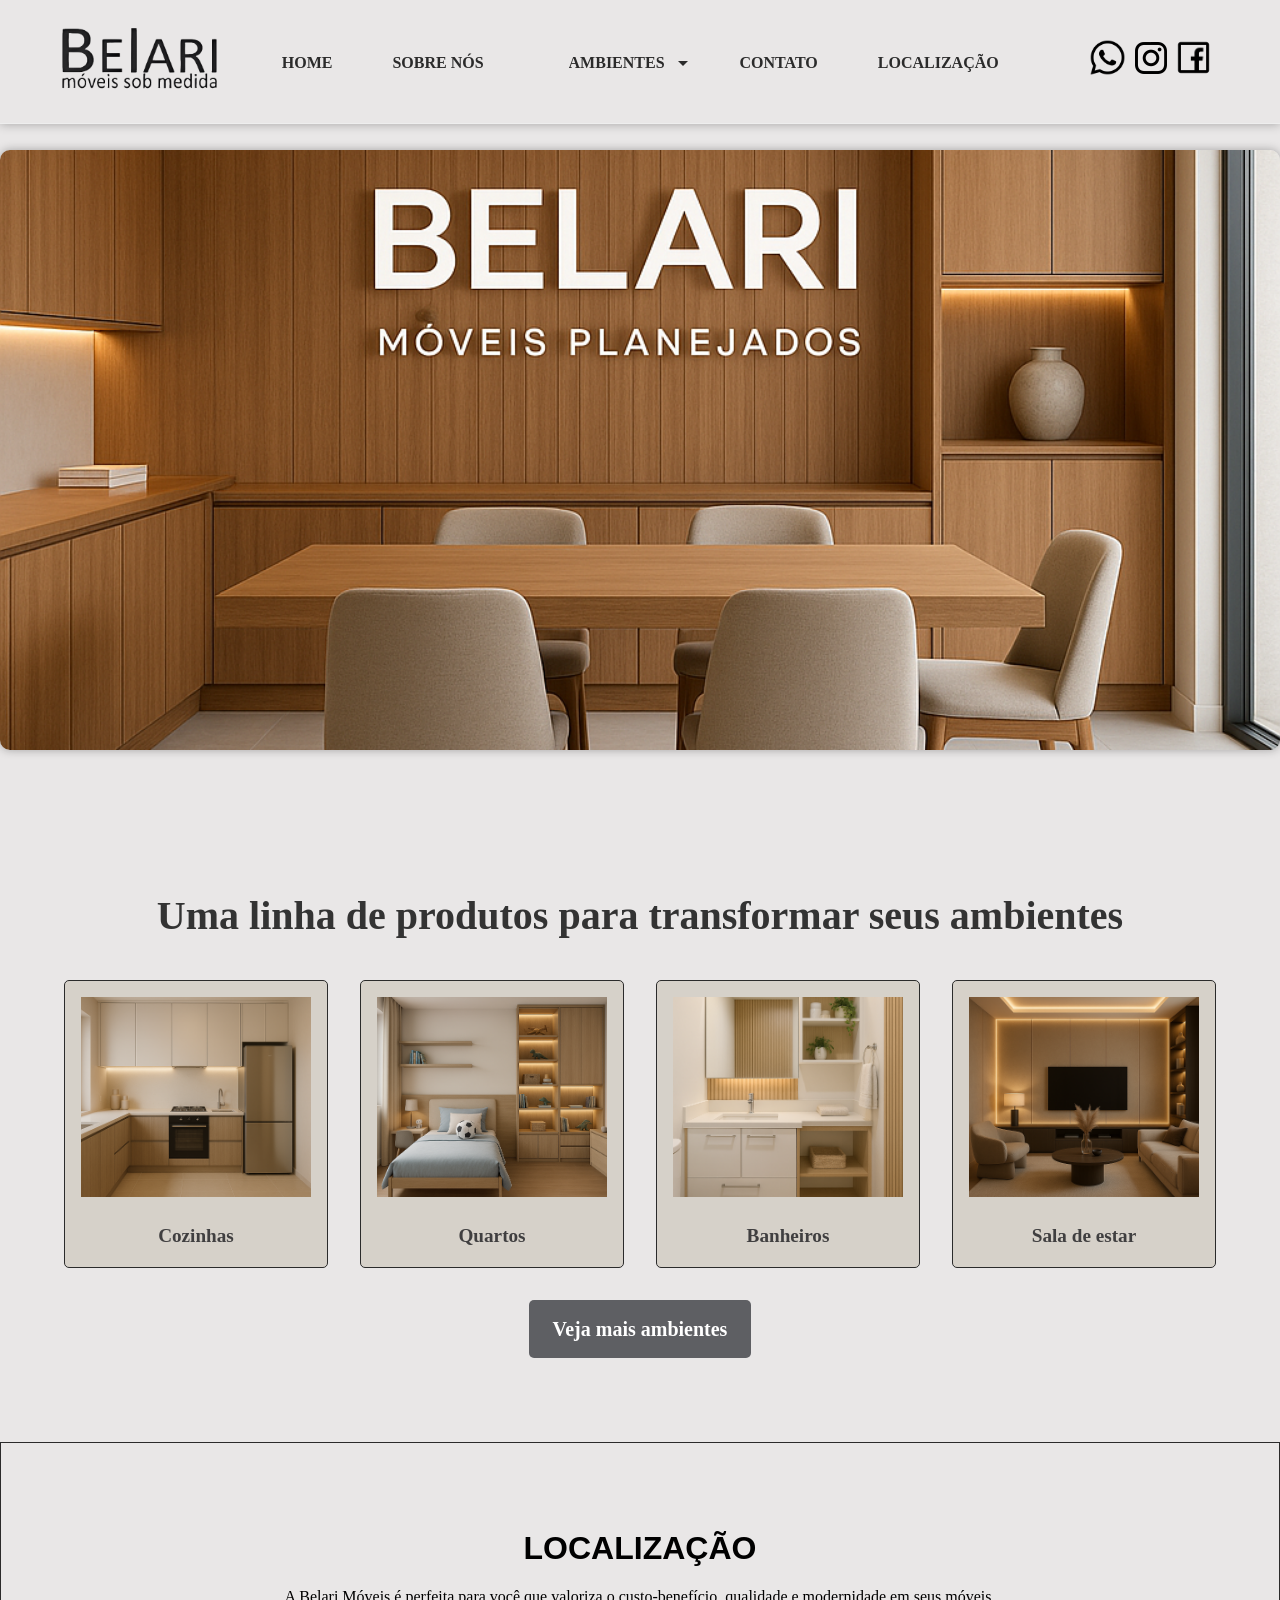
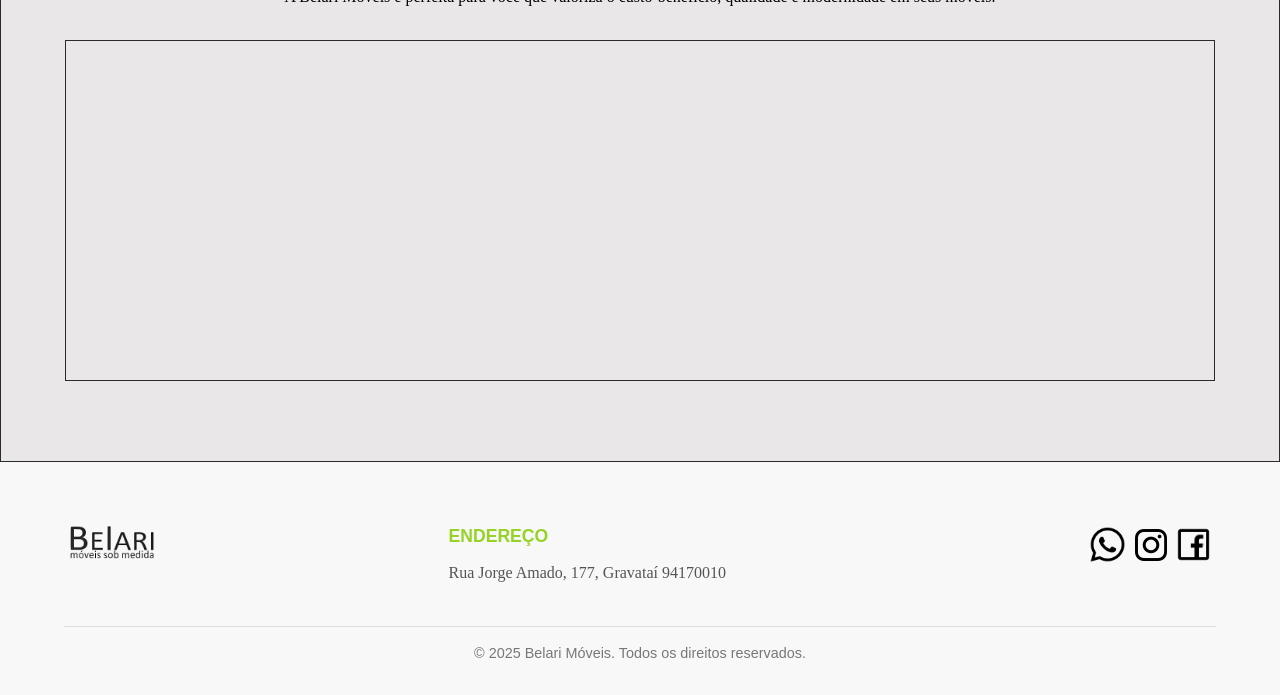
<file: index.html>
<!DOCTYPE html>
<html lang="pt-BR">

<head>
    <meta charset="UTF-8">
    <title>Moveis Belari - Moveis Planejados em [Sua Cidade]</title>
    <meta name="description"
        content="Möveis planejados sob medida com design moderno e funcional. Solicite orçamento com a Möveis Belari.">
    <meta name="viewport" content="width=device-width, initial-scale=1.0">
    <!-- Favicon Correto -->
    <link rel="icon" type="image/x-icon" href="favicon.ico">
    <link rel="apple-touch-icon" sizes="180x180" href="apple-touch-icon.png">
      <link rel="icon" href="Untitled design.png" type="image/png">
    <link rel="manifest" href="site.webmanifest">
    <link rel="stylesheet" href="style.css">
</head>

<body>
    <header>
        <div class="container1">
          <div class="logo">
      <img src="logopng.png" alt="Logo Meu Lar Planejados">
    </div>


            <!-- Botão de menu para dispositivos móveis -->
            <button class="menu-toggle" aria-label="Abrir Menu">&#9776;</button>

            <nav>
                <ul class="nav-list">
                    <li><a class="aboutt" href="index.html">HOME</a></li>
                    <li><a class="aboutt" href="about.html">SOBRE NÓS</a></li>
                    <li>
                        <div class="form-group">
                            <select id="paginaSelect">
                                <option class="titulopp" value="" disabled selected>AMBIENTES</option>
                                <option value="produtos.html">Geral</option>.
                                <option value="quartos.html">Quartos</option>.
                                <option value="homethear.html">Sala de estar</option>.
                                <option value="benheiros.html">Banheiros</option>.
                                <option value="cozinha.html">Sala de jantar</option>.
                                <option value="mesa.html">Lavanderia</option>.
                                <option value="banquetas.html">Closet</option>.
                                <option value="nvambiente.html">Cozinha</option>.
                                <option value="avulsos.html">Moveis Avulsos</option>.
                            </select>
                        </div>
                    </li>
                    <li><a class="contato" href="contato.html">CONTATO</a></li>
                    <li><a href="#ambientes">LOCALIZAÇÃO</a></li>
                </ul>
            </nav>

            <div class="social-icons">
                <a
                    href="https://api.whatsapp.com/send?phone=5551991993375&text=Ol%C3%A1%20Belari%20M%C3%B3veis%2C%20vim%20pelo%20Instagram%20e%20gostaria%20de%20um%20or%C3%A7amento!">
                    <img class="wpp" src="wpp.png" alt="WhatsApp"></a>
                <a href="https://www.instagram.com/belari.moveis/">
                    <img class="insta" src="pngegg.png" alt="Instagram"></a>
                <a href="https://www.facebook.com/BelariMoveisobmedida/">
                    <img class="face" src="facebook.png" alt="Facebook"></a>
            </div>
        </div>
    </header>

    <main>
        <section id="carrocel">
            <div class="carousel">
                <div class="carousel-images" id="carousel-images">
                    <img src="Foto capa.png" alt="Imagem 1">
                    <img src="foto capa principal.png" alt="Imagem 2">
                    <img src="foto capa principal 2.png" alt="Imagem 3">
                </div>
                <div class="controls">
                    <button class="control-btn" onclick="prevImage()"></button>
                    <button class="control-btn" onclick="nextImage()"></button>
                </div>
            </div>
        </section>

        <section id="produtos" class="products">
            <div class="container">
                <h1>Uma linha de produtos para transformar seus ambientes</h1>
                <div class="product-grid">
                    <div class="product-item">
                        <a href="produtos.html"><img src="Cozinha 2.png" alt="Cozinha Planejada"></a>
                        <h3>Cozinhas</h3>
                    </div>
                    <div class="product-item">
                        <a href="produtos.html"><img src="Quarto 5.png" alt="Dormitório Planejado"></a>
                        <h3>Quartos</h3>
                    </div>
                    <div class="product-item">
                        <a href="produtos.html"><img src="Banheiro 2.png" alt="Banheiro Planejado"></a>
                        <h3>Banheiros</h3>
                    </div>
                    <div class="product-item">
                        <a href="produtos.html"><img src="Sala de estar 4.png" alt="Home Thear"></a>
                        <h3>Sala de estar</h3>
                    </div>
                </div>
                <a href="produtos.html" class="button">Veja mais ambientes</a>
            </div>
        </section>


        <section id="ambientes" class="environments">
            <div class="container">
                <h2>LOCALIZAÇÃO</h2>
                <p>A Belari Móveis é perfeita para você que valoriza o custo-benefício, qualidade e modernidade em seus
                    móveis.</p>
                <div class="maps">
                    <iframe
                        src="https://www.google.com/maps/embed?pb=!1m18!1m12!1m3!1d1027.9930455930305!2d-51.00142964375175!3d-29.929309690354916!2m3!1f0!2f0!3f0!3m2!1i1024!2i768!4f13.1!3m3!1m2!1s0x95190b5a5e59b00d%3A0xd4b6a2a91460eef6!2sR.%20Jorge%20Amado%2C%20157%20-%20Santa%20Cruz!5e0!3m2!1spt-BR!2sbr!4v1748060994585!5m2!1spt-BR!2sbr"
                        width="600" height="450" style="border:0;" allowfullscreen="" loading="lazy"
                        referrerpolicy="no-referrer-when-downgrade"></iframe>
                </div>
            </div>
        </section>
    </main>

    <footer id="contato">
        <div class="container">
            <div class="footer-logo">
                <img src="logopng.png" alt="Logo Belari">
            </div>
            <div class="contact-info">
                <h3>ENDEREÇO</h3>
                <p>Rua Jorge Amado, 177, Gravataí 94170010</p>
            </div>
            <div class="ulsocial-icons">
                <a
                    href="https://api.whatsapp.com/send?phone=5551991993375&text=Ol%C3%A1%20Belari%20M%C3%B3veis%2C%20vim%20pelo%20Instagram%20e%20gostaria%20de%20um%20or%C3%A7amento!">
                    <img class="uwpp" src="wpp.png" alt="WhatsApp"></a>
                <a href="https://www.instagram.com/belari.moveis/">
                    <img class="uinsta" src="pngegg.png" alt="Instagram"></a>
                <a href="https://www.facebook.com/BelariMoveisobmedida/">
                    <img class="uface" src="facebook.png" alt="Facebook"></a>
            </div>
        </div>
        </div>
        <div class="copy-notice">
            <p>© 2025 Belari Móveis. Todos os direitos reservados.</p>
        </div>
    </footer>

    <script src="script.js"></script>
</body>

</html>
</file>
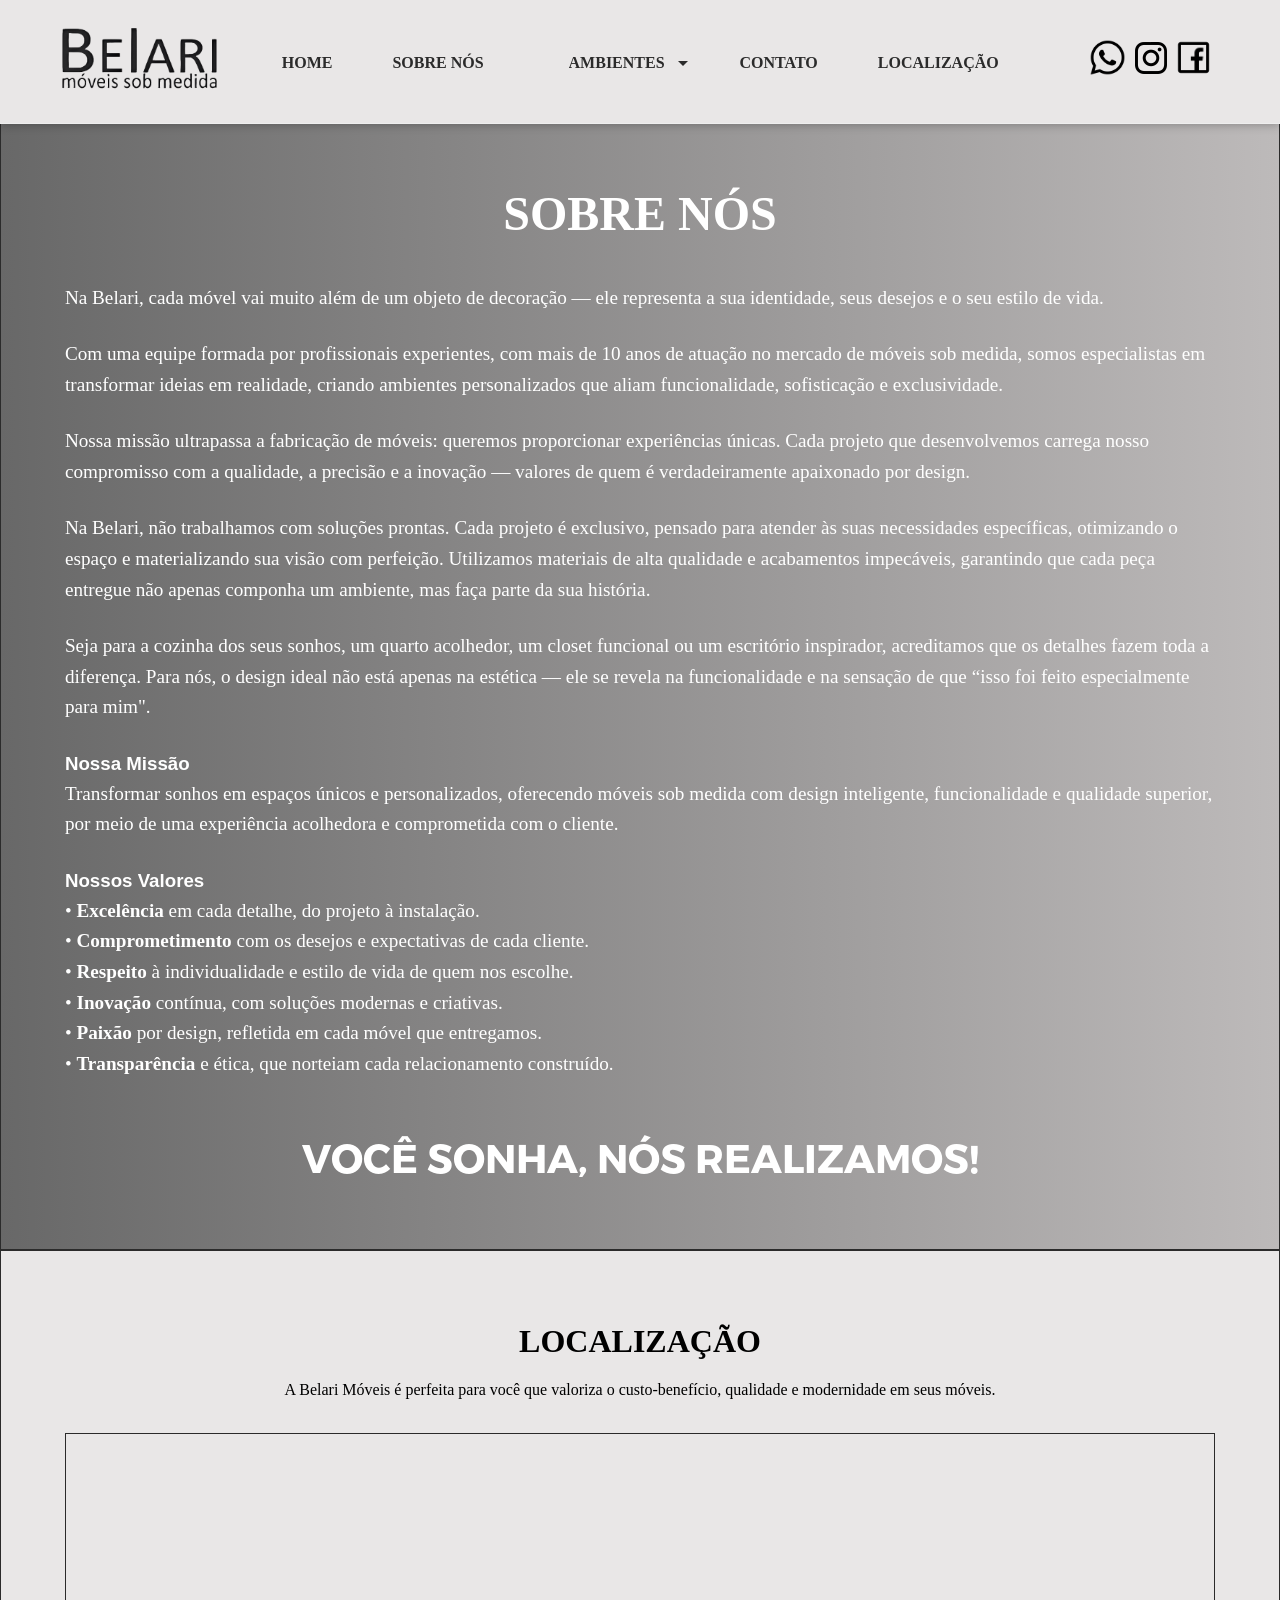
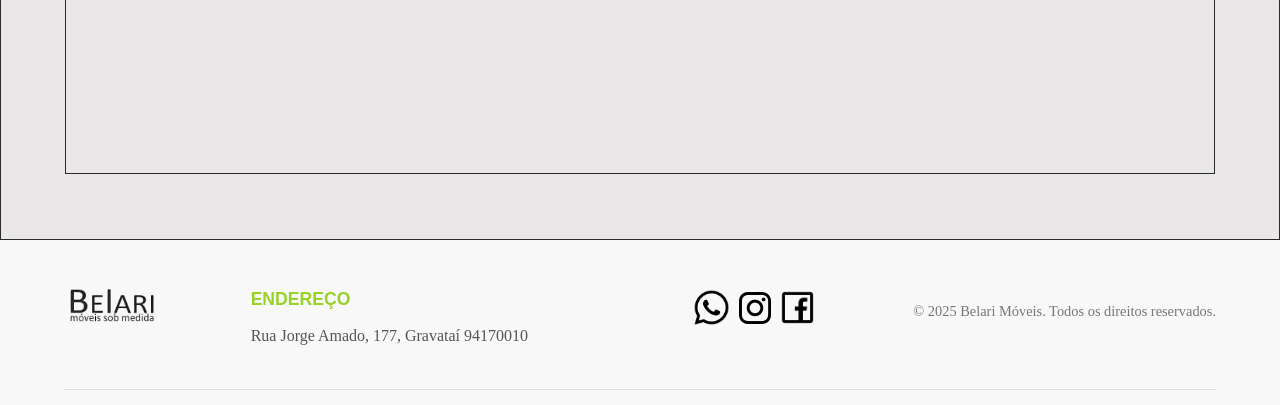
<file: about.html>
<!DOCTYPE html>
<html lang="pt-BR">
<head>
  <meta charset="UTF-8">
    <meta name="viewport" content="width=device-width, initial-scale=1.0">
    <title>Belari Moveis</title>
    <link rel="icon" href="Untitled design.png" type="image/png">
    <link rel="stylesheet" href="style2.css">
</head>
<body>
 <header>
  <div class="container1">
    <div class="logo">
      <img src="logopng.png" alt="Logo Meu Lar Planejados">
    </div>

    <!-- Botão de menu para dispositivos móveis -->
    <button class="menu-toggle" aria-label="Abrir Menu">&#9776;</button>

     <nav>
      <ul class="nav-list">
        <li><a class="aboutt" href="index.html">HOME</a></li>
        <li><a class="aboutt" href="about.html">SOBRE NÓS</a></li>
        <li> <div class="form-group">
              <select id="paginaSelect">
    <option class="titulopp"  value="" disabled selected>AMBIENTES</option>
    <option value="produtos.html">Geral</option>.
    <option value="quartos.html">Quartos</option>.
    <option value="homethear.html">Sala de estar</option>.
    <option value="benheiros.html">Banheiros</option>.
    <option value="cozinha.html">Sala de jantar</option>.
      <option value="mesa.html">Lavanderia</option>.
          <option value="banquetas.html">Closet</option>.
           <option value="nvambiente.html">Cozinha</option>.
    <option value="avulsos.html">Moveis Avulsos</option>.

            </select>
        </div></li>
        <li><a class="contato"  href="contato.html">CONTATO</a></li>
        <li><a href="#ambientes">LOCALIZAÇÃO</a></li>
      </ul>
    </nav>

   <div class="social-icons">
      <a href="https://api.whatsapp.com/send?phone=5551991993375&text=Ol%C3%A1%20Belari%20M%C3%B3veis%2C%20vim%20pelo%20Instagram%20e%20gostaria%20de%20um%20or%C3%A7amento!">
        <img class="wpp" src="wpp.png" alt="WhatsApp"></a> 
      <a href="https://www.instagram.com/belari.moveis/">
        <img class="insta" src="pngegg.png" alt="Instagram"></a> 
      <a href="https://www.facebook.com/BelariMoveisobmedida/">
        <img class="face" src="facebook.png" alt="Facebook"></a> 
    </div>
  </div>
</header>

    <main>
          <section id="sobre-nos" class="about-us">
            <div class="container">
                <h2>SOBRE NÓS</h2>
                <p>   Na Belari, cada móvel vai muito além de um objeto de decoração — ele representa a sua identidade, seus desejos e o seu estilo de vida.</p><br>
	 <p> Com uma equipe formada por profissionais experientes, com mais de 10 anos de atuação no mercado de móveis sob medida, somos especialistas em transformar ideias em realidade, criando ambientes personalizados que aliam funcionalidade, sofisticação e exclusividade.</p><br>
   <p>	Nossa missão ultrapassa a fabricação de móveis: queremos proporcionar experiências únicas. Cada projeto que desenvolvemos carrega nosso compromisso com a qualidade, a precisão e a inovação — valores de quem é verdadeiramente apaixonado por design.</p><br>
	 <p> Na Belari, não trabalhamos com soluções prontas. Cada projeto é exclusivo, pensado para atender às suas necessidades específicas, otimizando o espaço e materializando sua visão com perfeição. Utilizamos materiais de alta qualidade e acabamentos impecáveis,
     garantindo que cada peça entregue não apenas componha um ambiente, mas faça parte da sua história.</p><br>
	 <p>Seja para a cozinha dos seus sonhos,   um quarto acolhedor, um closet funcional ou um escritório inspirador, acreditamos que os detalhes fazem toda a diferença. Para nós, o design ideal não está apenas na estética — ele se revela na funcionalidade e na sensação de que “isso foi feito especialmente para mim".</p><br>
    <h3><b> Nossa Missão</b></h3>
<p> Transformar sonhos em espaços únicos e personalizados, oferecendo móveis sob medida com design inteligente, funcionalidade e qualidade superior, por meio de uma experiência acolhedora e comprometida com o cliente.</p>
<br>
<h3><b> Nossos Valores</b></h3>
<p> •	<b>Excelência</b> em cada detalhe, do projeto à instalação.</p>
<p> •	<b>Comprometimento</b> com os desejos e expectativas de cada cliente.</p>
<p> •	<b>Respeito</b> à individualidade e estilo de vida de quem nos escolhe.</p>
<p> •	<b>Inovação</b> contínua, com soluções modernas e criativas.</p>
<p> •	<b>Paixão</b> por design, refletida em cada móvel que entregamos.</p>
<p> •	<b>Transparência</b> e ética, que norteiam cada relacionamento construído.
</p>

            </div>
            <h1 class="final">VOCÊ SONHA, NÓS REALIZAMOS!</h1>
        </section>
         <section id="ambientes" class="environments">
            <div class="container">
                <h2>LOCALIZAÇÃO</h2>
                <p>A Belari Móveis é perfeita para você que valoriza o custo-benefício, qualidade e modernidade em seus móveis.</p>
                <div class="maps">
                    <iframe src="https://www.google.com/maps/embed?pb=!1m18!1m12!1m3!1d3454.885670675153!2d-51.00968622447483!3d-29.925600081832535!2m3!1f0!2f0!3f0!3m2!1i1024!2i768!4f13.1!3m3!1m2!1s0x95190b560a12a387%3A0x9a624a7a739e58f6!2sR.%20Jorge%20Amado%2C%20177%20-%20S%C3%A3o%20Vicente%2C%20Gravata%C3%AD%20-%20RS%2C%2094170-010!5e0!3m2!1spt-BR!2sbr!4v1715526105179!5m2!1spt-BR!2sbr" width="100%" height="450" style="border:0;" allowfullscreen="" loading="lazy"></iframe>
                </div>
            </div>
        </section>
    </main>
     <footer id="contato">
        <div class="container">
            <div class="footer-logo">
                <img src="logopng.png" alt="Logo Belari">
            </div>
            <div class="contact-info">
                <h3>ENDEREÇO</h3>
                <p>Rua Jorge Amado, 177, Gravataí 94170010</p>
            </div>
            <div class="usocial-icons">   
             <a href="https://api.whatsapp.com/send?phone=5551991993375&text=Ol%C3%A1%20Belari%20M%C3%B3veis%2C%20vim%20pelo%20Instagram%20e%20gostaria%20de%20um%20or%C3%A7amento!">
        <img class="uwpp" src="wpp.png" alt="WhatsApp"></a> 
      <a href="https://www.instagram.com/belari.moveis/">
        <img class="uinsta" src="pngegg.png" alt="Instagram"></a> 
      <a href="https://www.facebook.com/BelariMoveisobmedida/">
        <img class="uface" src="facebook.png" alt="Facebook"></a> 
        </div>
        <div class="copy-notice">
            <p>© 2025 Belari Móveis. Todos os direitos reservados.</p>
        </div>
    </footer>

    <script src="script1.js"></script>
</body>
</html>
</file>
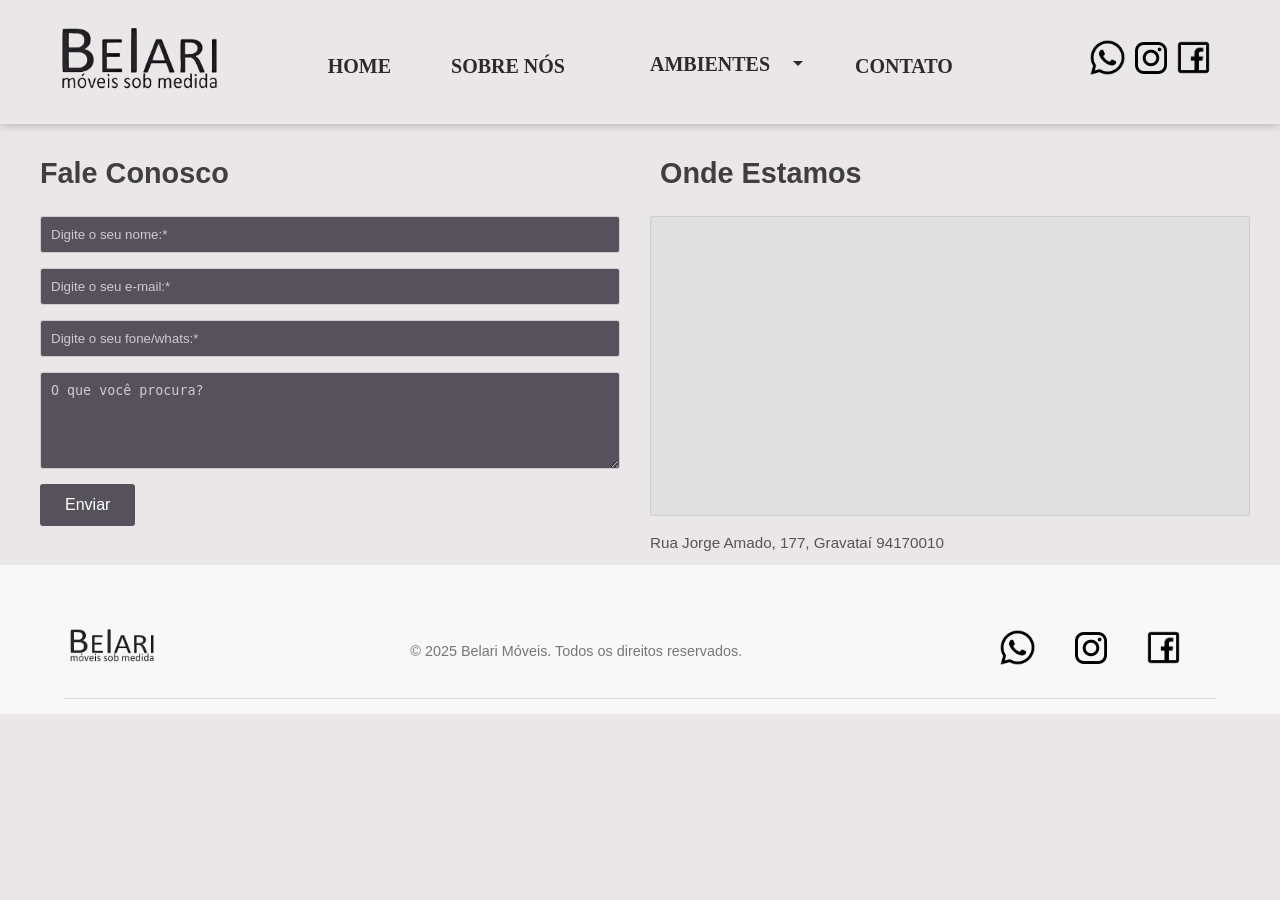
<file: contato.html>
<!DOCTYPE html>
<html lang="pt-BR">
<head>
  <meta charset="UTF-8">
    <meta name="viewport" content="width=device-width, initial-scale=1.0">
    <title>Belari Moveis</title>
    <link rel="icon" href="Untitled design.png" type="image/png">
    <link rel="stylesheet" href="contato.css">
</head>
<body>
   <header>
  <div class="container1">
    <div class="logo">
      <img src="logopng.png" alt="Logo Meu Lar Planejados">
    </div>

    <!-- Botão de menu para dispositivos móveis -->
    <button class="menu-toggle" aria-label="Abrir Menu">&#9776;</button>

    <nav>
      <ul class="nav-list">
        <li><a class="aboutt" href="index.html">HOME</a></li>
        <li><a class="aboutt" href="about.html">SOBRE NÓS</a></li>
        <li> <div class="form-group">
             <select id="paginaSelect">
    <option class="titulopp"  value="" disabled selected>AMBIENTES</option>
    <option value="produtos.html">Geral</option>.
    <option value="quartos.html">Quartos</option>.
    <option value="homethear.html">Sala de estar</option>.
    <option value="benheiros.html">Banheiros</option>.
    <option value="cozinha.html">Sala de jantar</option>.
      <option value="mesa.html">Lavanderia</option>.
          <option value="banquetas.html">Closet</option>.
           <option value="nvambiente.html">Cozinha</option>.
    <option value="avulsos.html">Moveis Avulsos</option>.

            </select>
        </div></li>
        <li><a class="contato"  href="contato.html">CONTATO</a></li>

      </ul>
    </nav>

    <div class="social-icons">
      <a href="https://api.whatsapp.com/send?phone=5551991993375&text=Ol%C3%A1%20Belari%20M%C3%B3veis%2C%20vim%20pelo%20Instagram%20e%20gostaria%20de%20um%20or%C3%A7amento!">
        <img class="wpp" src="wpp.png" alt="WhatsApp"></a> 
      <a href="https://www.instagram.com/belari.moveis/">
        <img class="insta" src="pngegg.png" alt="Instagram"></a> 
      <a href="https://www.facebook.com/BelariMoveisobmedida/">
        <img class="face" src="facebook.png" alt="Facebook"></a> 
    </div>
  </div>
</header>
<!-- Secção de Contacto HTML extraída de https://nobrezzi.com.br/contato/ -->
<!-- Nota: Esta é uma extração simplificada focada na estrutura do formulário e do mapa. -->
<!-- A funcionalidade completa pode depender de temas WordPress, plugins e lógica do lado do servidor não incluídos aqui. -->

<div class="contato-wrapper">

    <div class="contato-form">
        <h2>Fale Conosco</h2>
        <!--
          O formulário original provavelmente utiliza um plugin WordPress (ex: Contact Form 7, WPForms).
          Esta é uma representação HTML básica. O envio real requer tratamento no backend.
          Os campos de input utilizam classes como 'wpcf7-form-control', 'wpcf7-text', etc. no original.
          A estilização é aplicada via Elementor e CSS do tema.
        -->
       <form class="basic-contact-form" action="enviar_email.php" method="post">

            <div class="form-group">
                <input type="text" name="your-name" placeholder="Digite o seu nome:*" required>
            </div>
            <div class="form-group">
                <input type="email" name="your-email" placeholder="Digite o seu e-mail:*" required>
            </div>
            <div class="form-group">
                <input type="tel" name="your-phone" placeholder="Digite o seu fone/whats:*" required>
            </div>
            <div class="form-group">
                <textarea name="your-message" placeholder="O que você procura?" rows="5"></textarea>
            </div>
            <div class="form-group">
                <button type="submit">Enviar</button>
            </div>
        </form>
    </div>

    <div class="contato-mapa">
        <h2>Onde Estamos</h2>
        <!-- 
          O original utiliza um widget Google Map incorporado via Elementor.
          Isto é um placeholder. A implementação real requer chave de API do Google Maps e JS.
        -->
        <div class="map-placeholder">
             <!-- Google Map Placeholder (Requires API Key & JS) -->
            <iframe src="https://www.google.com/maps/embed?pb=!1m18!1m12!1m3!1d1027.9930455930305!2d-51.00142964375175!3d-29.929309690354916!2m3!1f0!2f0!3f0!3m2!1i1024!2i768!4f13.1!3m3!1m2!1s0x95190b5a5e59b00d%3A0xd4b6a2a91460eef6!2sR.%20Jorge%20Amado%2C%20157%20-%20Santa%20Cruz!5e0!3m2!1spt-BR!2sbr!4v1748060994585!5m2!1spt-BR!2sbr" width="600" height="450" style="border:0;" allowfullscreen="" loading="lazy" referrerpolicy="no-referrer-when-downgrade"></iframe>
 
            </iframe>
        </div>
         <p>Rua Jorge Amado, 177, Gravataí 94170010</p>
    </div>

</div>

<!-- Nota: O Cabeçalho e o Rodapé fazem parte do modelo geral do site e não estão incluídos nesta extração específica da secção. -->
 <footer id="contato">
        <div class="container">
            <div class="footer-logo">
                <img src="logopng.png" alt="Logo Belari">
            </div>
              <div class="copy-notice">
            <p>© 2025 Belari Móveis. Todos os direitos reservados.</p>
        </div>  
            <div class="ulsocial-icons">     
            <a href="https://api.whatsapp.com/send?phone=5551991993375&text=Ol%C3%A1%20Belari%20M%C3%B3veis%2C%20vim%20pelo%20Instagram%20e%20gostaria%20de%20um%20or%C3%A7amento!">
                <img class="uwpp" src="wpp.png" alt="WhatsApp"></a> 
                <a href="https://www.instagram.com/belari.moveis/">
                    <img class="uinsta" src="pngegg.png" alt="Instagram"></a> 
                    <a href="https://www.facebook.com/BelariMoveisobmedida/">
                        <img class="uface" src="facebook.png" alt="Facebook"></a> </div> </div>
        </div>
    </footer>

    <script src="contato.js"></script>
</body>
</html>
</body>
</html>
</file>
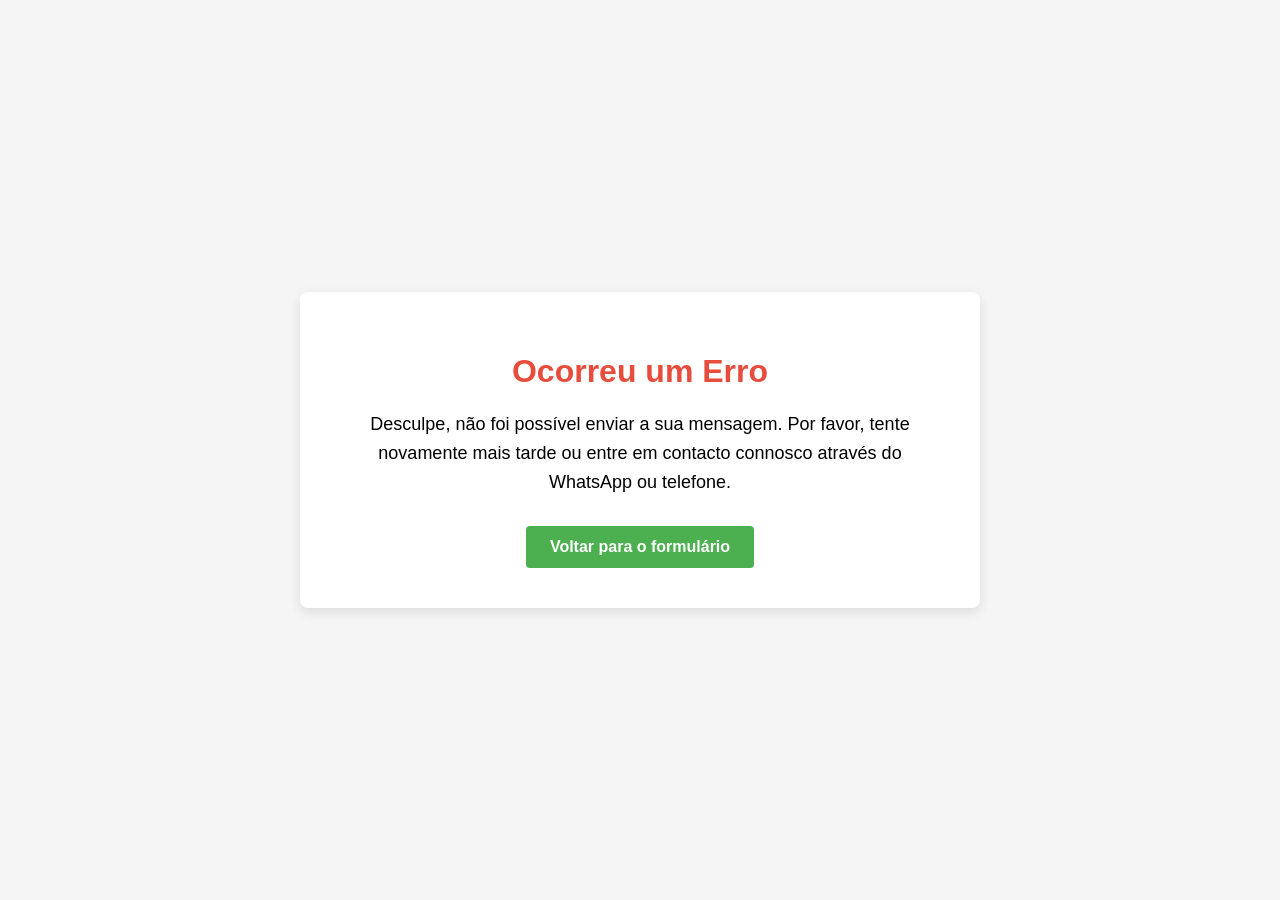
<file: erro.html>
<!DOCTYPE html>
<html lang="pt-BR">
<head>
  <meta charset="UTF-8">
  <meta name="viewport" content="width=device-width, initial-scale=1.0">
  <title>Erro no Envio - Belari Moveis</title>
  <link rel="icon" href="Untitled design.png" type="image/png">
  <style>
    body {
      font-family: Arial, sans-serif;
      margin: 0;
      padding: 0;
      display: flex;
      justify-content: center;
      align-items: center;
      min-height: 100vh;
      background-color: #f5f5f5;
    }
    
    .container {
      text-align: center;
      padding: 40px;
      background-color: white;
      border-radius: 8px;
      box-shadow: 0 4px 12px rgba(0,0,0,0.1);
      max-width: 600px;
    }
    
    h1 {
      color: #e74c3c;
      margin-bottom: 20px;
    }
    
    p {
      font-size: 18px;
      line-height: 1.6;
      margin-bottom: 30px;
    }
    
    .btn {
      display: inline-block;
      background-color: #4CAF50;
      color: white;
      padding: 12px 24px;
      text-decoration: none;
      border-radius: 4px;
      font-weight: bold;
      transition: background-color 0.3s;
    }
    
    .btn:hover {
      background-color: #45a049;
    }
  </style>
</head>
<body>
  <div class="container">
    <h1>Ocorreu um Erro</h1>
    <p>Desculpe, não foi possível enviar a sua mensagem. Por favor, tente novamente mais tarde ou entre em contacto connosco através do WhatsApp ou telefone.</p>
    <a href="contato.html" class="btn">Voltar para o formulário</a>
  </div>
</body>
</html>
</file>
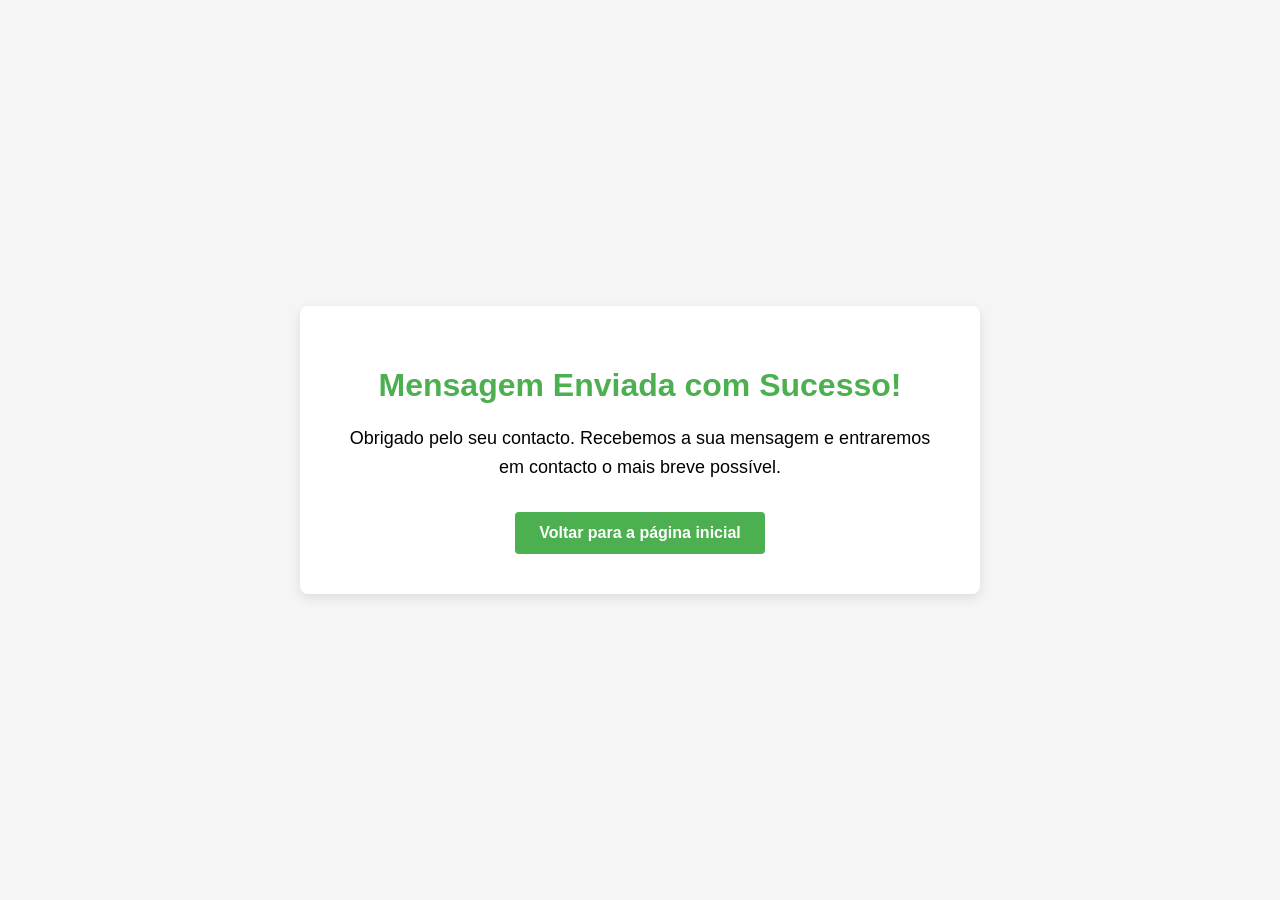
<file: obrigado.html>
<!DOCTYPE html>
<html lang="pt-BR">
<head>
  <meta charset="UTF-8">
  <meta name="viewport" content="width=device-width, initial-scale=1.0">
  <title>Mensagem Enviada - Belari Moveis</title>
  <link rel="icon" href="Untitled design.png" type="image/png">
  <style>
    body {
      font-family: Arial, sans-serif;
      margin: 0;
      padding: 0;
      display: flex;
      justify-content: center;
      align-items: center;
      min-height: 100vh;
      background-color: #f5f5f5;
    }
    
    .container {
      text-align: center;
      padding: 40px;
      background-color: white;
      border-radius: 8px;
      box-shadow: 0 4px 12px rgba(0,0,0,0.1);
      max-width: 600px;
    }
    
    h1 {
      color: #4CAF50;
      margin-bottom: 20px;
    }
    
    p {
      font-size: 18px;
      line-height: 1.6;
      margin-bottom: 30px;
    }
    
    .btn {
      display: inline-block;
      background-color: #4CAF50;
      color: white;
      padding: 12px 24px;
      text-decoration: none;
      border-radius: 4px;
      font-weight: bold;
      transition: background-color 0.3s;
    }
    
    .btn:hover {
      background-color: #45a049;
    }
  </style>
</head>
<body>
  <div class="container">
    <h1>Mensagem Enviada com Sucesso!</h1>
    <p>Obrigado pelo seu contacto. Recebemos a sua mensagem e entraremos em contacto o mais breve possível.</p>
    <a href="index.html" class="btn">Voltar para a página inicial</a>
  </div>
</body>
</html>
</file>
<file: style.css>
/* Basic Reset */
* {
    margin: 0;
    padding: 0;
    box-sizing: border-box;
}

body {
    font-family: sans-serif;
    line-height: 1.6;
    background-color: #e9e7e7;
    color: #333;
}

.container {
    width: 90%;
    max-width: 1200px;
    margin: 0 auto;
    padding: 20px 0;
}

.container1 {
    width: 90%;
    max-width: 1200px;
    margin: 0 auto;
    padding: 20px 0;
}

/* Header */
header {
    position: fixed;
    top: 0;
    width: 100%;
    background-color: #e9e7e7;
    z-index: 1000;
    border-bottom: 1px solid #eee;
    box-shadow: 0 0 10px rgba(0, 0, 0, 0.3);
}

.form-group {
    margin: 5px 10px;
    /* Alinha com o margin dos outros itens da nav */
    display: flex;
    align-items: center;
}

/* 1. Remover borda ao selecionar produtos */
select {
    border: none;
    /* Remove a borda */
    outline: none;
    /* Remove o contorno */
}

/* 2. Alterar a cor de fundo da aba `option` */
select {
    background-color: #1a1a1a;
    /* Substitua #1a1a1a pela cor do seu header */
    color: #ffffff;
    /* Mantém o texto visível */
}

/* Estilizando os `option` */
option {
    background-color: #e1dede;
    /* Mesma cor do header */
    color: #000000;
    /* Texto claro */
    border: none;
    /* Remove bordas dos options */
    border-radius: 0;
    /* Remove o arredondamento */

}

/* 3. Remover o arredondamento das bordas do menu */
select {
    border-radius: 0px;
    /* Remove arredondamento */
    appearance: none;
    /* Remove estilo padrão do navegador */
    -webkit-appearance: none;
    /* Para navegadores WebKit (Chrome, Safari) */
    -moz-appearance: none;
    /* Para navegadores Firefox */
}

.titulopp {
    color: #e1dede;
    background-color: #e1dede;
    font-size: 16px;
    font-family: Palatino, serif;
    font-weight: bold;
    padding: 10px 30px;
    cursor: pointer;
    appearance: none;
    -webkit-appearance: none;
    -moz-appearance: none;
    background-image: url('data:image/svg+xml;utf8,<svg fill="%232b2b2b" height="24" viewBox="0 0 24 24" width="24" xmlns="http://www.w3.org/2000/svg"><path d="M7 10l5 5 5-5z"/></svg>');
    background-repeat: no-repeat;
    background-position: right 10px center;
}

#paginaSelect {
    width: 100%;
    /* Ocupa toda a largura disponível */
    height: 40px;
    margin-top: -12px;
    /* Ajuste a posição vertical */
    border: none;
    /* Remove a borda padrão */
    background-color: transparent;
    /* Fundo transparente para combinar com o header */
    color: #2b2b2b;
    /* Mesma cor dos links */
    font-size: 16px;
    /* Mesmo tamanho de fonte dos links */
    font-family: Palatino, serif;
    /* Mesma fonte dos links */
    font-weight: bold;
    /* Mesmo peso da fonte dos links */
    padding: 10px 30px;
    /* Ajuste o padding para dar espaço */
    cursor: pointer;
    /* Indica que é clicável */
    transition: background-color 0.3s ease;
    /* Mesmo efeito de transição dos links */
    appearance: none;
    /* Remove o estilo padrão do select em navegadores */
    -webkit-appearance: none;
    -moz-appearance: none;
    background-image: url('data:image/svg+xml;utf8,<svg fill="%232b2b2b" height="24" viewBox="0 0 24 24" width="24" xmlns="http://www.w3.org/2000/svg"><path d="M7 10l5 5 5-5z"/></svg>');
    /* Adiciona uma seta personalizada */
    background-repeat: no-repeat;
    background-position: right 10px center;
}

#paginaSelect:hover {
    background-color: #adacac;
    /* Mesmo fundo de hover dos links */
    color: #000;
    border: none;
    font-size: 16px;
}

#paginaSelect:focus {
    border: none;
    background-color: #d1cece00;
    /* Mesmo fundo de ativo dos links */

}

header .container1 {
    display: flex;
    justify-content: space-between;
    align-items: center;
    flex-wrap: wrap;
}

header .logo img {
    max-height: 75px;
    width: auto;
    margin-left: -14px;
}

.contato {
    margin-left: -20px;
}

header nav {
    margin-top: 15px;
    margin-left: -20px;
}

header nav ul {
    list-style: none;
    display: flex;
    flex-wrap: wrap;
}

header nav ul li {
    margin: 5px 10px;
}

header nav ul li a {
    text-decoration: none;
    color: #2b2b2b;
    font-weight: bold;
    padding: 53px 25px;
    font-size: 16px;
    transition: background-color 0.3s ease;
    font-family: Palatino, serif;
    margin-left: -10px;
}

header nav ul li a:hover {
    background-color: #adacac;
    color: rgb(0, 0, 0);
    width: 400px;
}

header nav ul li a.active {
    background-color: #959191;
    color: #000;
}

.wpp {
    width: 45px;
}

.insta {
    width: 32px;
    margin-bottom: 6px;
}

.face {
    width: 45px;
}

.uwpp {
    width: 45px;
}

.uinsta {
    width: 32px;
    margin-bottom: 6px;
}

.uface {
    width: 45px;
}

/* Carousel */
.carousel {
    position: relative;
    width: 100%;
    max-width: 1280px;
    height: 60vw;
    max-height: 600px;
    margin: 150px auto 50px;
    overflow: hidden;
    border-radius: 10px;
    box-shadow: 0 0 10px rgba(0, 0, 0, 0.3);
}

.carousel-images {
    display: flex;
    width: 100%;
    height: 100%;
    transition: transform 0.5s ease-in-out;
}

.carousel-images {
    display: flex;
    width: 100%;
    height: 100%;
    transition: transform 0.5s ease-in-out;
}

.carousel-images img {
    width: 100%;
    height: 100%;
    flex-shrink: 0;
    object-fit: cover;
}

.controls {
    position: absolute;
    top: 50%;
    width: 100%;
    display: flex;
    justify-content: space-between;
    transform: translateY(-50%);
    padding: 0 20px;
}

.control-btn {
    background-color: rgba(70, 35, 35, 0);
    width: 600px;
    height: 700px;
    color: white;
    border: none;
    padding: 10px;
    cursor: pointer;
    font-size: 18px;
    border-radius: 500px;
}


/* Products Section */
.products {
    padding: 4rem 0;
    text-align: center;
}

.product-grid {
    display: grid;
    grid-template-columns: repeat(auto-fit, minmax(250px, 1fr));
    gap: 2rem;
    margin: 2rem 0;
}

.product-item {
    border: 1px solid #2b2b2b;
    padding: 1rem;
    border-radius: 5px;
    transition: box-shadow 0.3s ease;
    background-color: #d6d1c9;
}

.product-item:hover {
    box-shadow: 0 4px 8px rgba(0, 0, 0, 0.5);
}

.product-item img {
    width: 100%;
    height: 200px;
    object-fit: cover;
    margin-bottom: 1rem;
}

.product-item h3 {
    font-size: 1.2rem;
    color: #403f40;
    font-family: Palatino, serif;
}

.button {
    display: inline-block;
    background-color: #5e5f63;
    color: white;
    padding: 0.8rem 1.5rem;
    border-radius: 5px;
    font-weight: bold;
    text-decoration: none;
    transition: background-color 0.3s ease;
    font-family: Palatino, serif;
    font-size: 20px;
}

.button:hover {
    background-color: #262428;
}

/* About Us Section */
.about-us {
    padding: 60px 0;
    background: linear-gradient(to right, #686868, #e9e7e7);
    color: white;
    border: 1px solid #2b2b2b;
}

.about-us h2 {
    text-align: center;
    margin-bottom: 30px;
    font-size: 3em;
    font-family: 'Brush Script MT', cursive;
}

.about-us p {
    font-size: 1.2em;
    font-family: 'Brush Script MT', cursive;
}

/* Environments Section */
.environments {
    padding: 60px 0;
    background-color: #e9e7e7;
    border: 1px solid #2b2b2b;
    text-align: center;
}

.environments h2 {
    color: #000;
    margin-bottom: 10px;
    font-size: 2em;
}

.environments p {
    color: #000;
    margin-bottom: 30px;
}

.container p {
    font-family: Palatino, serif;
}

.container h1 {
    font-size: 40px;
    font-family: Palatino, serif;
}

.maps {
    width: 100%;
    border: 1px solid #2b2b2b;
    padding: 1rem;
}

.maps iframe {
    width: 100%;
    height: 450px;
    border: 0;
}

/* Footer */
footer {
    background-color: #f8f8f8;
    padding: 40px 0 15px;
    color: #555;
}

footer .container {
    display: flex;
    justify-content: space-between;
    flex-wrap: wrap;
    padding-bottom: 20px;
    border-bottom: 1px solid #ddd;
}

.footer-logo img {
    max-height: 40px;
    width: auto;
}

.contact-info {
    flex-basis: 30%;
    margin-bottom: 20px;
}

.contact-info h3 {
    color: #96d326;
    margin-bottom: 10px;
    font-size: 1.1em;
}

.copy-notice {
    text-align: center;
    padding: 15px 0;
    font-size: 0.9em;
    color: #777;
}

.copy-notice a {
    color: #007bff;
    text-decoration: none;
}

.copy-notice a:hover {
    text-decoration: underline;
}

.menu-toggle {
    display: none;
    background: none;
    border: none;
    font-size: 2rem;
    color: #333;
    cursor: pointer;
}

/* Responsive Adjustments */
@media (max-width: 768px) {
    .menu-toggle {
        display: block;
    }

    nav {
        width: 100%;
    }

    .nav-list {
        display: none;
        flex-direction: column;
        background-color: #e9e7e7;
        border-top: 1px solid #ccc;
        width: 100%;
    }

    .nav-list li {
        margin: 10px 0;
        text-align: center;
    }

    .nav-list.active {
        display: flex;
    }

    .social-icons {
        width: 0;
        height: 0;
    }

    .wpp {
        width: 0px;
    }

    .insta {
        width: 0px;
        margin-bottom: 0px;
    }

    .face {
        width: 0px;
    }

    header .container {
        flex-direction: column;
        align-items: flex-start;
    }

    .uwpp {
        width: 45px;
    }

    .uinsta {
        width: 32px;
        margin-bottom: 6px;
    }

    .uface {
        width: 45px;
    }

    header nav ul li a {
        text-decoration: none;
        width: 100%;
        color: #2b2b2b;
        font-weight: bold;
        padding: 10px 150px;
        font-size: 20px;
        transition: background-color 0.3s ease;
        font-family: Palatino, URW Palladio L, serif;
    }

    .carousel {
        height: 80vw;
        margin-top: 120px;
    }

    .carousel-images img {
        width: 100%;
        height: 100%;
        flex-shrink: 0;
        object-fit: contain;
    }

    .products,
    .about-us,
    .environments {
        padding: 2rem 0;
    }

    .products1 {
        padding: 4rem 0;
        text-align: center;
        margin-top: 1000px;
    }

    .product-grid {
        grid-template-columns: 1fr;
    }

    .container h1 {
        font-size: 25px;
        font-family: Palatino, serif;
    }

    footer .container {
        flex-direction: column;
        align-items: center;
        text-align: center;
    }

    .contact-info {
        flex-basis: 100%;
        width: 100%;
    }

    .social-icons {
        margin: 10px 0;
    }
}

@media (max-width: 480px) {
    .menu-toggle {
        display: block;
    }

    .carousel-images img {
        width: 100%;
        height: 100%;
        flex-shrink: 0;
        object-fit: contain;
    }

    nav {
        width: 100%;
    }

    .container h1 {
        font-size: 25px;
        font-family: Palatino, serif;
    }

    .nav-list {
        display: none;
        flex-direction: column;
        background-color: #e9e7e7;
        border-top: 1px solid #ccc;
        width: 100%;
    }

    .nav-list li {
        margin: 10px 0;
        text-align: center;
    }

    .nav-list.active {
        display: flex;
    }

    .wpp {
        width: 0px;
    }

    .insta {
        width: 0px;
        margin-bottom: 0px;
    }

    .face {
        width: 0px;
    }

    header .container {
        flex-direction: column;
        align-items: flex-start;
    }

    header .logo img {
        max-height: 50px;
    }

    header nav ul li a {
        font-size: 16px;
        padding: 8px 10px;
    }

    .social-icons img {
        width: 0px;
    }

    .uwpp {
        width: 45px;
    }

    .uinsta {
        width: 32px;
        margin-bottom: 6px;
    }

    .uface {
        width: 45px;
    }

    .carousel {
        margin-top: 100px;
    }

    .about-us h2,
    .environments h2 {
        font-size: 1.8em;
    }

    .about-us p {
        font-size: 1em;
    }

    .maps iframe {
        height: 300px;
    }
}

.maps iframe {
    height: 300px;
}

@media (max-width: 768px) {
    #paginaSelect {
        width: 100%;
        /* Ocupa toda a largura disponível */
        font-size: 20px;
        /* Reduz levemente o tamanho da fonte */
        padding: 10px 15px;
        /* Aumenta o padding para dar mais espaço */
        margin: 0 10px;
        /* Adiciona margens laterais */
        text-align: center;
        /* Ajusta o alinhamento do texto */
    }
}

@media (max-width: 480px) {
    #paginaSelect {
        font-size: 16px;
        padding: 10px 15px;
        /* Mantém o padding adequado */
        margin: 0 5px;
        /* Ajusta as margens para telas menores */
        text-align: center;
        /* Mantém o alinhamento do texto */
    }
}
</file>
<file: style2.css>
/* Basic Reset */
* {
    margin: 0;
    padding: 0;
    box-sizing: border-box;
}

  
body {
    font-family: sans-serif;
    line-height: 1.6;
    background-color: #e9e7e7;
    color: #333;
}

.container {
    width: 90%;
    max-width: 1200px;
    margin: 0 auto;
    padding: 5px 0;
}
.container1 {
    width: 90%;
    max-width: 1200px;
    margin: 0 auto;
    padding: 20px 0;
}

/* Header */
header {
    position: fixed;
    top: 0;
    width: 100%;
    background-color: #e9e7e7;
    z-index: 1000;
    border-bottom: 1px solid #eee;
    box-shadow: 0 0 10px rgba(0, 0, 0, 0.3);
}

.form-group {
    margin: 5px 10px; /* Alinha com o margin dos outros itens da nav */
    display: flex;
    align-items: center;
}
/* 1. Remover borda ao selecionar produtos */
select {
  border: none; /* Remove a borda */
  outline: none; /* Remove o contorno */
}

/* 2. Alterar a cor de fundo da aba `option` */
select {
  background-color: #1a1a1a; /* Substitua #1a1a1a pela cor do seu header */
  color: #ffffff; /* Mantém o texto visível */
}

/* Estilizando os `option` */
option {
  background-color:  #e1dede; /* Mesma cor do header */
  color: #000000; /* Texto claro */
  border: none; /* Remove bordas dos options */
  border-radius: 0; /* Remove o arredondamento */

}

/* 3. Remover o arredondamento das bordas do menu */
select {
  border-radius: 0px; /* Remove arredondamento */
  appearance: none; /* Remove estilo padrão do navegador */
  -webkit-appearance: none; /* Para navegadores WebKit (Chrome, Safari) */
  -moz-appearance: none; /* Para navegadores Firefox */
}
.titulopp{
    color: #e1dede;
    background-color:#e1dede ;
    font-size: 16px;
    font-family: Palatino, serif;
    font-weight: bold;
    padding: 10px 30px;
    cursor: pointer;
    appearance: none;
    -webkit-appearance: none;
    -moz-appearance: none;
    background-image: url('data:image/svg+xml;utf8,<svg fill="%232b2b2b" height="24" viewBox="0 0 24 24" width="24" xmlns="http://www.w3.org/2000/svg"><path d="M7 10l5 5 5-5z"/></svg>');
    background-repeat: no-repeat;
    background-position: right 10px center;
}
#paginaSelect {
    width: 100%; /* Ocupa toda a largura disponível */
    height: 40px;
    margin-top: -12px; /* Ajuste a posição vertical */
    border: none; /* Remove a borda padrão */
    background-color: transparent; /* Fundo transparente para combinar com o header */
    color: #2b2b2b; /* Mesma cor dos links */
    font-size: 16px; /* Mesmo tamanho de fonte dos links */
    font-family: Palatino, serif; /* Mesma fonte dos links */
    font-weight: bold; /* Mesmo peso da fonte dos links */
    padding: 10px 30px; /* Ajuste o padding para dar espaço */
    cursor: pointer; /* Indica que é clicável */
    transition: background-color 0.3s ease; /* Mesmo efeito de transição dos links */
    appearance: none; /* Remove o estilo padrão do select em navegadores */
    -webkit-appearance: none;
    -moz-appearance: none;
    background-image: url('data:image/svg+xml;utf8,<svg fill="%232b2b2b" height="24" viewBox="0 0 24 24" width="24" xmlns="http://www.w3.org/2000/svg"><path d="M7 10l5 5 5-5z"/></svg>'); /* Adiciona uma seta personalizada */
    background-repeat: no-repeat;
    background-position: right 10px center;
}

#paginaSelect:hover {
    background-color: #adacac; /* Mesmo fundo de hover dos links */
    color: #000; 
    border: none;
    font-size: 16px;
}

#paginaSelect:focus {
border: none;
    background-color: #d1cece00; /* Mesmo fundo de ativo dos links */
 
}
header .container1 {
    display: flex;
    justify-content: space-between;
    align-items: center;
    flex-wrap: wrap;
}

header .logo img {
    max-height: 75px;
    width: auto;
    margin-left: -14px;
}

.contato {
    margin-left: -20px;
}
header nav {
    margin-top: 15px;
    margin-left: -20px;
}
header nav ul {
    list-style: none;
    display: flex;
    flex-wrap: wrap;
}

header nav ul li {
    margin: 5px 10px;
}

header nav ul li a {
    text-decoration: none;
    color: #2b2b2b;
    font-weight: bold;
    padding: 53px 25px;
    font-size: 16px;
    transition: background-color 0.3s ease;
    font-family: Palatino, serif;
    margin-left: -10px;
}

header nav ul li a:hover
{
    background-color: #adacac;
    color: rgb(0, 0, 0);
    width: 400px;
}
header nav ul li a.active {
    background-color: #959191;
    color: #000;
}
.font{
    margin-top:-60px;
}
.fontone{
    margin-top: 0px;
}
.wpp{ width: 45px; } .insta{ width: 32px; margin-bottom: 6px; } .face{ width: 45px; }

.uwpp{ width: 45px; } .uinsta{ width: 32px; margin-bottom: 6px; } .uface{ width: 45px; }
/* Carousel */
.carousel {
    position: relative;
    width: 100%;
    max-width: 1280px;
    height: 60vw;
    max-height: 600px;
    margin: 150px auto 50px;
    overflow: hidden;
    border-radius: 10px;
    box-shadow: 0 0 10px rgba(0, 0, 0, 0.3);
}

.carousel-images {
    display: flex;
    width: 100%;
    height: 100%;
    transition: transform 0.5s ease-in-out;
}

.carousel-images {
  display: flex;
  width: 100%;
  height: 100%;
  transition: transform 0.5s ease-in-out;
}

.carousel-images img {
  width: 100%;
  height: 100%;
  flex-shrink: 0;
  object-fit: cover;
}

.controls {
  position: absolute;
  top: 50%;
  width: 100%;
  display: flex;
  justify-content: space-between;
  transform: translateY(-50%);
  padding: 0 20px;
}

.control-btn {
  background-color: rgba(70, 35, 35, 0);
  width: 600px;
  height: 700px;
  color: white;
  border: none;
  padding: 10px;
  cursor: pointer;
  font-size: 18px;
  border-radius: 500px;
}


/* Products Section */
.products {
    padding: 4rem 0;
    text-align: center;
}

.product-grid {
    display: grid;
    grid-template-columns: repeat(auto-fit, minmax(250px, 1fr));
    gap: 2rem;
    margin: 2rem 0;
}

.product-item {
    border: 1px solid #2b2b2b;
    padding: 1rem;
    border-radius: 5px;
    transition: box-shadow 0.3s ease;
    background-color: #d6d1c9;
}

.product-item:hover {
    box-shadow: 0 4px 8px rgba(0, 0, 0, 0.5);
}

.product-item img {
    width: 100%;
    height: 200px;
    object-fit: cover;
    margin-bottom: 1rem;
}

.product-item h3 {
    font-size: 1.2rem;
    color: #403f40;
    font-family: Palatino, serif;
}

.button {
    display: inline-block;
    background-color: #5e5f63;
    color: white;
    padding: 0.8rem 1.5rem;
    border-radius: 5px;
    font-weight: bold;
    text-decoration: none;
    transition: background-color 0.3s ease;
    font-family: Palatino, serif;
     font-size: 20px;
}

.button:hover {
    background-color: #262428;
}

/* About Us Section */
.about-us {
    margin-top: 110px;
    padding: 60px 0;
    background: linear-gradient(to right, #686868, #bdbaba);
    color: white;
    border: 1px solid #2b2b2b;
}

.about-us h2 {
    text-align: center;
    margin-bottom: 30px;
    font-size: 3em;
    font-family: 'Brush Script MT', cursive;
}
.about-us p {
    font-size: 1.2em;
    font-family: 'Brush Script MT', cursive;
}
    @font-face {
       font-family: 'truenobd';
       src: url('truenobd.otf') format('opentype');
   }
.final {
       font-family: 'truenobd', serif; /* Correto */
         font-size: 2.5em;
         padding-top: 40px;
       text-align: center;
   }

/* Environments Section */
.environments {
    padding: 60px 0;
    background-color: #e9e7e7;
    border: 1px solid #2b2b2b;
    text-align: center;
}

.environments h2 {
    color: #000;
    margin-bottom: 10px;
    font-size: 2em;
}

.environments p {
    color: #000;
    margin-bottom: 30px;
}
.container p{
      font-family: Palatino, serif;
}
.container h2{
      font-family: Palatino, serif;
}
.maps {
    width: 100%;
    border: 1px solid #2b2b2b;
    padding: 1rem;
}

.maps iframe {
    width: 100%;
    height: 450px;
    border: 0;
}

/* Footer */
footer {
    background-color: #f8f8f8;
    padding: 40px 0 15px;
    color: #555;
}

footer .container {
    display: flex;
    justify-content: space-between;
    flex-wrap: wrap;
    padding-bottom: 20px;
    border-bottom: 1px solid #ddd;
}

.footer-logo img {
    max-height: 40px;
    width: auto;
}

.contact-info {
    flex-basis: 30%;
    margin-bottom: 20px;
}

.contact-info h3 {
    color: #96d326;
    margin-bottom: 10px;
    font-size: 1.1em;
}

.copy-notice {
    text-align: center;
    padding: 15px 0;
    font-size: 0.9em;
    color: #777;
}

.copy-notice a {
    color: #007bff;
    text-decoration: none;
}

.copy-notice a:hover {
    text-decoration: underline;
}
.menu-toggle {
  display: none;
  background: none;
  border: none;
  font-size: 2rem;
  color: #333;
  cursor: pointer;
}

/* Responsive Adjustments */
/* Responsive Adjustments */
@media (max-width: 768px) {
    .menu-toggle {
    display: block;
  }
.font{
    margin-top: 20px;
    width: 100%;
}
.uwpp{ width: 45px; } .uinsta{ width: 32px; margin-bottom: 6px; } .uface{ width: 45px; }
  nav {
    width: 100%;
  }

  .nav-list {
    display: none;
    flex-direction: column;
    background-color: #e9e7e7;
    border-top: 1px solid #ccc;
    width: 100%;
  }

  .nav-list li {
    margin: 10px 0;
    text-align: center;
  }

  .nav-list.active {
    display: flex;
  }

  .social-icons {
    width: 0;
    height: 0;
  }
.wpp{ width: 0px; } .insta{ width: 0px; margin-bottom: 0px; } .face{ width: 0px; }
  header .container {
    flex-direction: column;
    align-items: flex-start;
  }

  header nav ul li a {
    text-decoration: none;
    width: 100%;
    color: #2b2b2b;
    font-weight: bold;
    padding: 10px 150px;
    font-size: 20px;
    transition: background-color 0.3s ease;
    font-family: Palatino, URW Palladio L, serif;
  }
    .carousel {
        height: 80vw;
        margin-top: 120px;
    }

    .products, .about-us, .environments {
        padding: 2rem 0;
    }

.products1 {
    padding: 4rem 0;
    text-align: center;
    margin-top: 90px;
}
    .product-grid {
        grid-template-columns: 1fr;
    }

    footer .container {
        flex-direction: column;
        align-items: center;
        text-align: center;
    }

    .contact-info {
        flex-basis: 100%;
        width: 100%;
    }

    .social-icons {
        margin: 10px 0;
    }
}
@media (max-width: 480px) {
     .menu-toggle {
    display: block;
  }

.uwpp{ width: 45px; } .uinsta{ width: 32px; margin-bottom: 6px; } .uface{ width: 45px; }
  
  nav {
    width: 100%;
  }

  .nav-list {
    display: none;
    flex-direction: column;
    background-color: #e9e7e7;
    border-top: 1px solid #ccc;
    width: 100%;
  }

  .nav-list li {
    margin: 10px 0;
    text-align: center;
  }

  .nav-list.active {
    display: flex;
  }

.wpp{ width: 0px; } .insta{ width: 0px; margin-bottom: 0px; } .face{ width: 0px; }
  header .container {
    flex-direction: column;
    align-items: flex-start;
  }

    header .logo img {
        max-height: 50px;
    }

    header nav ul li a {
        font-size: 16px;
        padding: 8px 10px;
    }

    .social-icons img {
        width: 0px;
    }
.products1 {
    padding: 4rem 0;
    text-align: center;
    margin-top: 90px;
}
    .carousel {
        margin-top: 100px;
    }

    .about-us h2, .environments h2 {
        font-size: 1.8em;
    }

    .about-us p {
        font-size: 1em;
    }

    .maps iframe {
        height: 300px;
    }
}
    .maps iframe {
        height: 300px;
    }
@media (max-width: 768px) {
    #paginaSelect {
        width: 100%; /* Ocupa toda a largura disponível */
        font-size: 20px; /* Reduz levemente o tamanho da fonte */
        padding: 8px 10px; 
        text-align: center;/* Ajusta o padding */
    }
}
    
@media (max-width: 480px) {
    #paginaSelect {
        font-size: 16px; 
        text-align: center;/** Reduz ainda mais para telas pequenas */
    }
}
</file>
<file: contato.css>
/* Estilos extraídos de nobrezzi_contato_section.html */
/* Basic Reset */
* {
    margin: 0;
    padding: 0;
    box-sizing: border-box;
}

body {
    font-family: sans-serif;
    line-height: 1.6;
    background-color: #e9e7e7;
    color: #333;
}

.container {
    width: 90%;
    max-width: 1200px;
    margin: 0 auto;
    padding: 20px 0;
}
.container1 {
    width: 90%;
    max-width: 1200px;
    margin: 0 auto;
    padding: 20px 0;
}
/* Header */
header {
    position: fixed;
    top: 0;
    width: 100%;
    background-color: #e9e7e7;
    z-index: 1000;
    border-bottom: 1px solid #eee;
    box-shadow: 0 0 10px rgba(0, 0, 0, 0.3);
}

.form-group {
    margin: 5px 10px; /* Alinha com o margin dos outros itens da nav */
    display: flex;
    align-items: center;
}
/* 1. Remover borda ao selecionar produtos */
select {
  border: none; /* Remove a borda */
  outline: none; /* Remove o contorno */
}

/* 2. Alterar a cor de fundo da aba `option` */
select {
  background-color: #1a1a1a; /* Substitua #1a1a1a pela cor do seu header */
  color: #ffffff; /* Mantém o texto visível */
}

/* Estilizando os `option` */
option {
  background-color:  #e1dede; /* Mesma cor do header */
  color: #000000; /* Texto claro */
  border: none; /* Remove bordas dos options */
  border-radius: 0; /* Remove o arredondamento */

}

/* 3. Remover o arredondamento das bordas do menu */
select {
  border-radius: 0px; /* Remove arredondamento */
  appearance: none; /* Remove estilo padrão do navegador */
  -webkit-appearance: none; /* Para navegadores WebKit (Chrome, Safari) */
  -moz-appearance: none; /* Para navegadores Firefox */
}
.titulopp{
    color: #e1dede;
    background-color:#e1dede ;
    font-size: 16px;
    font-family: Palatino, serif;
    font-weight: bold;
    padding: 10px 30px;
    cursor: pointer;
    appearance: none;
    -webkit-appearance: none;
    -moz-appearance: none;
    background-image: url('data:image/svg+xml;utf8,<svg fill="%232b2b2b" height="24" viewBox="0 0 24 24" width="24" xmlns="http://www.w3.org/2000/svg"><path d="M7 10l5 5 5-5z"/></svg>');
    background-repeat: no-repeat;
    background-position: right 10px center;
}
#paginaSelect {
    width: 200px; /* Ajuste o tamanho conforme necessário */
    height: 40px;
    margin-top: -12px; /* Ajuste a posição vertical */
    border: none; /* Remove a borda padrão */
    background-color: transparent; /* Fundo transparente para combinar com o header */
    color: #2b2b2b; /* Mesma cor dos links */
    font-size: 20px; /* Mesmo tamanho de fonte dos links */
    font-family: Palatino, serif; /* Mesma fonte dos links */
    font-weight: bold; /* Mesmo peso da fonte dos links */
    padding: 10px 30px; /* Padding semelhante aos links */
    cursor: pointer; /* Indica que é clicável */
    transition: background-color 0.3s ease; /* Mesmo efeito de transição dos links */
    appearance: none; /* Remove o estilo padrão do select em navegadores */
    -webkit-appearance: none;
    -moz-appearance: none;
    background-image: url('data:image/svg+xml;utf8,<svg fill="%232b2b2b" height="24" viewBox="0 0 24 24" width="24" xmlns="http://www.w3.org/2000/svg"><path d="M7 10l5 5 5-5z"/></svg>'); /* Adiciona uma seta personalizada */
    background-repeat: no-repeat;
    background-position: right 10px center;
  
}

#paginaSelect:hover {
    background-color: #adacac; /* Mesmo fundo de hover dos links */
    color: #000; 
    border: none;
    font-size: 16px;
}

#paginaSelect:focus {
border: none;
    background-color: #d1cece00; /* Mesmo fundo de ativo dos links */
 
}
header .container1 {
    display: flex;
    justify-content: space-between;
    align-items: center;
    flex-wrap: wrap;
}

header .logo img {
    max-height: 75px;
    width: auto;
    margin-left: -14px;
}

.contato {
    margin-left: -20px;
}
header nav {
    margin-top: 15px;
    margin-left: -20px;
}
header nav ul {
    list-style: none;
    display: flex;
    flex-wrap: wrap;
}

header nav ul li {
    margin: 5px 10px;
}

header nav ul li a {
    text-decoration: none;
    color: #2b2b2b;
    font-weight: bold;
    padding: 48px 25px;
    font-size: 20px;
    transition: background-color 0.3s ease;
    font-family: Palatino, serif;
    margin-left: -10px;
}

header nav ul li a:hover
{
    background-color: #adacac;
    color: rgb(0, 0, 0);
    width: 400px;
}
header nav ul li a.active {
    background-color: #959191;
    color: #000;
}
footer .ulsocial-icons img	{
    margin-right: 30px;
}
.wpp{ width: 45px; } .insta{ width: 32px; margin-bottom: 6px; } .face{ width: 45px; }
.uwpp{ width: 45px; } .uinsta{ width: 32px; margin-bottom: 6px; } .uface{ width: 45px; }
/* Carousel */
.menu-toggle {
  display: none;
  background: none;
  border: none;
  font-size: 2rem;
  color: #333;
  cursor: pointer;
}
.contato-wrapper {
    display: flex;
    gap: 20px;
    padding: 40px 0;
    flex-wrap: wrap; 
    margin-top: 140px;/* Adicionado para melhor responsividade */
    padding: 10px 30px;
}

.contato-form,
.contato-mapa {
    flex: 1;
    min-width: 300px; /* Largura mínima para evitar que fiquem muito estreitos */
}

.contato-form h2,
.contato-mapa h2 {
    /* Adicionar estilos para os títulos se necessário, ex: margin-bottom */
    margin-bottom: 20px;
    margin-left: 10px;
    color: #403f40; /* Cor roxa do título, assumindo consistência */
    font-size: 1.8em;
}

.basic-contact-form .form-group {
    margin-bottom: 15px;
}

.basic-contact-form label {
    /* Se houver labels, adicionar estilos aqui */
    display: block;
    margin-bottom: 5px;
}

.basic-contact-form input[type="text"],
.basic-contact-form input[type="email"],
.basic-contact-form input[type="tel"],
.basic-contact-form textarea {
    width: 100%;
    padding: 10px;
    border: 1px solid #ccc; /* Borda padrão, pode ser ajustada */
    background-color: rgb(86, 82, 91); /* Cor roxa do fundo do campo */
    color: #fff; /* Cor do texto dentro do campo */
    box-sizing: border-box; /* Incluir para evitar problemas de largura com padding/border */
    border-radius: 3px; /* Pequeno arredondamento */
}

/* Estilização do placeholder */
.basic-contact-form input::placeholder,
.basic-contact-form textarea::placeholder {
    color: rgba(255, 255, 255, 0.7); /* Cor do placeholder mais clara */
    opacity: 1; /* Garantir visibilidade em alguns navegadores */
}

.basic-contact-form button[type="submit"] {
    background-color: rgb(86, 82, 91); /* Roxo mais escuro do botão */
    color: #fff;
    padding: 12px 25px;
    border: none;
    cursor: pointer;
    font-size: 16px;
    border-radius: 3px;
    transition: background-color 0.3s ease;
}

.basic-contact-form button[type="submit"]:hover {
    background-color: #4a247b; /* Cor ligeiramente mais clara no hover */
}

.map-placeholder {
    height: 300px;
    background-color: #e0e0e0; /* Cor de fundo do placeholder do mapa */
    display: flex;
    justify-content: center;
    align-items: center;
    border: 1px solid #ccc; /* Borda do placeholder do mapa */
    color: #666; /* Cor do texto do placeholder */
    font-size: 1.1em; /* Tamanho do texto do placeholder */
    text-align: center;
    border-radius: 3px;
}

.map-placeholder iframe {
    border: 0; /* Remover borda do iframe do Google Maps */
    width: 100%;
    height: 100%;
    border-radius: 3px; /* Arredondar iframe também */
}

.contato-mapa p {
    margin-top: 15px; /* Espaçamento acima do texto do endereço */
    font-size: 0.95em;
    color: #555;
}
/* Footer */
footer {
    background-color: #f8f8f8;
    padding: 40px 0 15px;
    color: #555;
}

footer .container {
    display: flex;
    justify-content: space-between;
    flex-wrap: wrap;
    padding-bottom: 20px;
    border-bottom: 1px solid #ddd;
}

.footer-logo img {
    max-height: 40px;
    width: auto;
}

.contact-info {
    flex-basis: 30%;
    margin-bottom: 20px;
}

.contact-info h3 {
    color: #96d326;
    margin-bottom: 10px;
    font-size: 1.1em;
}

.copy-notice {
    text-align: center;
    padding: 15px 0;
    font-size: 0.9em;
    color: #777;
}

.copy-notice a {
    color: #007bff;
    text-decoration: none;
}

.copy-notice a:hover {
    text-decoration: underline;
}
@media (max-width: 768px) {
    .menu-toggle {
    display: block;
  }

  nav {
    width: 100%;
  }

  .nav-list {
    display: none;
    flex-direction: column;
    background-color: #e9e7e7;
    border-top: 1px solid #ccc;
    width: 100%;
  }

  .nav-list li {
    margin: 10px 0;
    text-align: center;
  }

  .nav-list.active {
    display: flex;
  }

  .social-icons {
    width: 0;
    height: 0;
  }
.wpp{ width: 0px; } .insta{ width: 0px; margin-bottom: 0px; } .face{ width: 0px; }
  header .container {
    flex-direction: column;
    align-items: flex-start;
  }
.uwpp{ width: 45px; } .uinsta{ width: 32px; margin-bottom: 6px; } .uface{ width: 45px; }
  header nav ul li a {
    text-decoration: none;
    width: 100%;
    color: #2b2b2b;
    font-weight: bold;
    padding: 10px 150px;
    font-size: 20px;
    transition: background-color 0.3s ease;
    font-family: Palatino, URW Palladio L, serif;
  }
    .carousel {
        height: 80vw;
        margin-top: 120px;
    }
.carousel-images img {
  width: 100%;
  height: 100%;
  flex-shrink: 0;
 object-fit: contain;
}
    .products, .about-us, .environments {
        padding: 2rem 0;
    }

.products1 {
    padding: 4rem 0;
    text-align: center;
    margin-top: 1000px;
}
    .product-grid {
        grid-template-columns: 1fr;
    }
.container h1{
    font-size: 25px;
      font-family: Palatino, serif;}
    footer .container {
        flex-direction: column;
        align-items: center;
        text-align: center;
    }

    .contact-info {
        flex-basis: 100%;
        width: 100%;
    }

    .social-icons {
        margin: 10px 0;
    }
}
@media (max-width: 480px) {
     .menu-toggle {
    display: block;
  }

.carousel-images img {
  width: 100%;
  height: 100%;
  flex-shrink: 0;
 object-fit: contain;
}
  
  nav {
    width: 100%;
  }
.container h1{
    font-size: 25px;
      font-family: Palatino, serif;}
  .nav-list {
    display: none;
    flex-direction: column;
    background-color: #e9e7e7;
    border-top: 1px solid #ccc;
    width: 100%;
  }

  .nav-list li {
    margin: 10px 0;
    text-align: center;
  }

  .nav-list.active {
    display: flex;
  }

.wpp{ width: 0px; } .insta{ width: 0px; margin-bottom: 0px; } .face{ width: 0px; }
  header .container {
    flex-direction: column;
    align-items: flex-start;
  }

    header .logo img {
        max-height: 50px;
    }

    header nav ul li a {
        font-size: 16px;
        padding: 8px 10px;
    }

    .social-icons img {
        width: 0px;
    }
.uwpp{ width: 45px; } .uinsta{ width: 32px; margin-bottom: 6px; } .uface{ width: 45px; }
    .carousel {
        margin-top: 100px;
    }

    .about-us h2, .environments h2 {
        font-size: 1.8em;
    }

    .about-us p {
        font-size: 1em;
    }

    .maps iframe {
        height: 300px;
    }
}
    .maps iframe {
        height: 300px;
    }
@media (max-width: 768px) {
    #paginaSelect {
        width: 100%; /* Ocupa toda a largura disponível */
        font-size: 20px; /* Reduz levemente o tamanho da fonte */
        padding: 8px 10px; 
        text-align: center;/* Ajusta o padding */
    }
}

@media (max-width: 480px) {
    #paginaSelect {
        font-size: 16px; 
        text-align: center;/** Reduz ainda mais para telas pequenas */
    }
}
</file>
